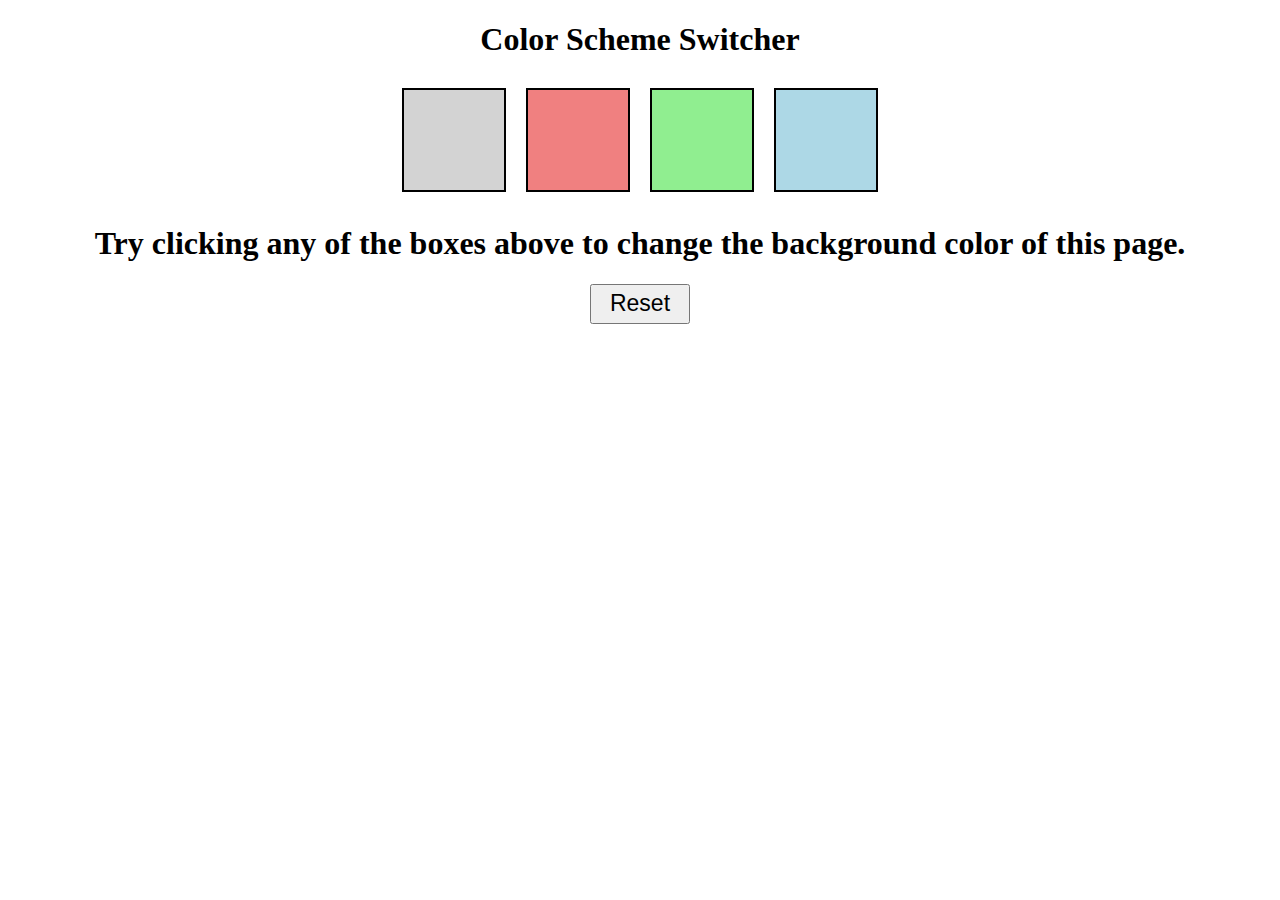
<file: miniProjects/Project1/index.html>
<!DOCTYPE html>
<html lang="en">
  <head>
    <meta charset="UTF-8" />
    <meta name="viewport" content="width=device-width, initial-scale=1.0" />
    <title>Color Scheme Changer</title>
    <link rel="stylesheet" href="style.css" />
  </head>
  <body>
    <h1>Color Scheme Switcher</h1>
    <div class="buttons">
      <span class="button" id="lightgrey"></span>
      <span class="button" id="lightcoral"></span>
      <span class="button" id="lightgreen"></span>
      <span class="button" id="lightblue"></span>
    </div>
    <h1>
      Try clicking any of the boxes above to change the background color of this
      page.
    </h1>
    <button class="reset">Reset</button>
  </body>
  <script src="script.js"></script>
</html>
</file>
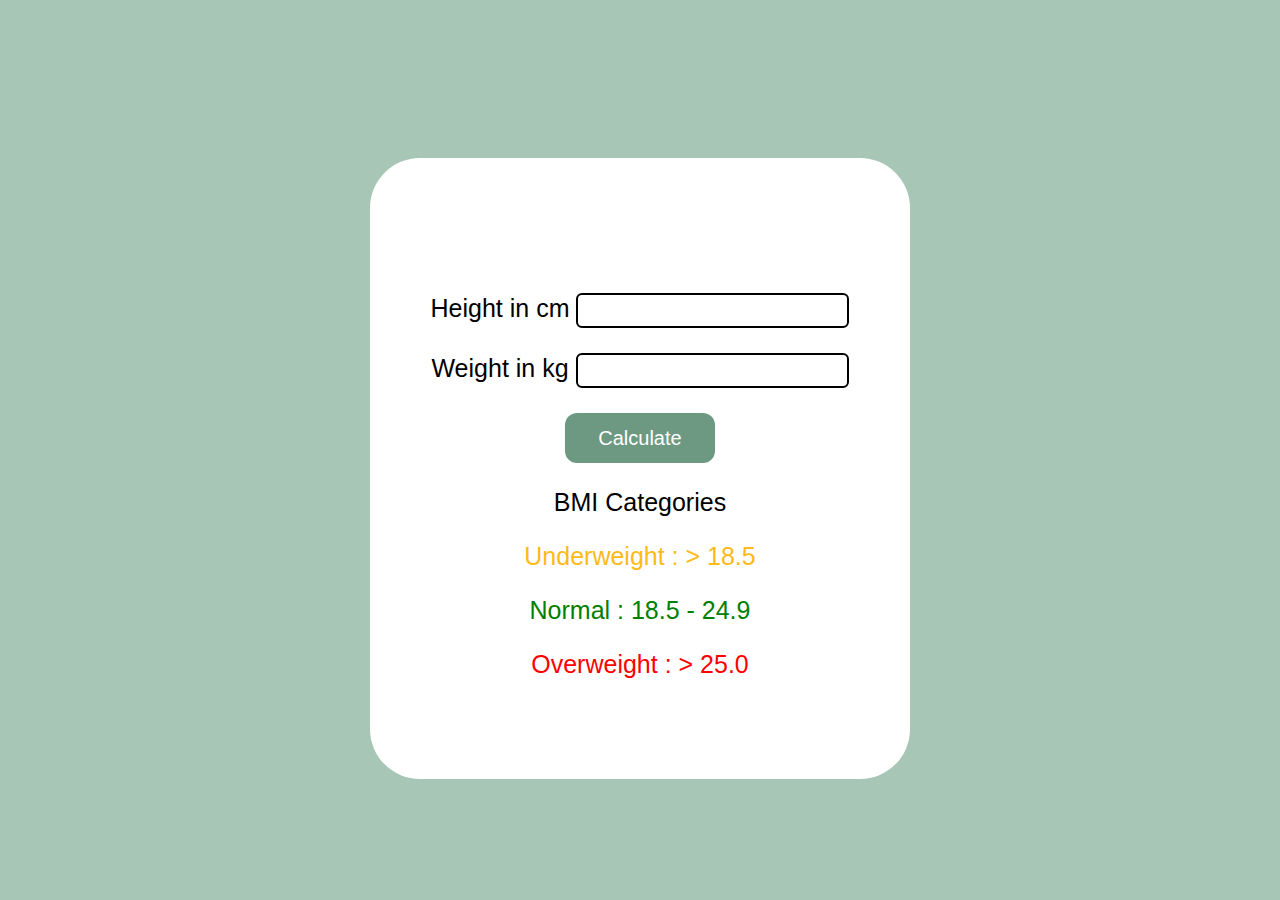
<file: miniProjects/Project2/index.html>
<!DOCTYPE html>
<html lang="en">
  <head>
    <meta charset="UTF-8" />
    <meta name="viewport" content="width=device-width, initial-scale=1.0" />
    <title>BMI Generator</title>
    <link rel="stylesheet" href="style.css" />
  </head>
  <body>
    <div class="container">
      <form>
        <p>
          <label>Height in cm </label>
          <input type="text" id="height" />
        </p>
        <p>
          <label>Weight in kg</label>
          <input type="text" id="weight" />
        </p>
        <button class="calculate" type="submit">Calculate</button>
        <p id="result"></p>

        <span>
          <p>BMI Categories</p>
          <p id="Underweight">Underweight : > 18.5</p>
          <p id="Normal">Normal : 18.5 - 24.9</p>
          <p id="Overweight">Overweight : > 25.0</p>
        </span>
      </form>
    </div>
    <script src="script.js"></script>
  </body>
</html>
</file>
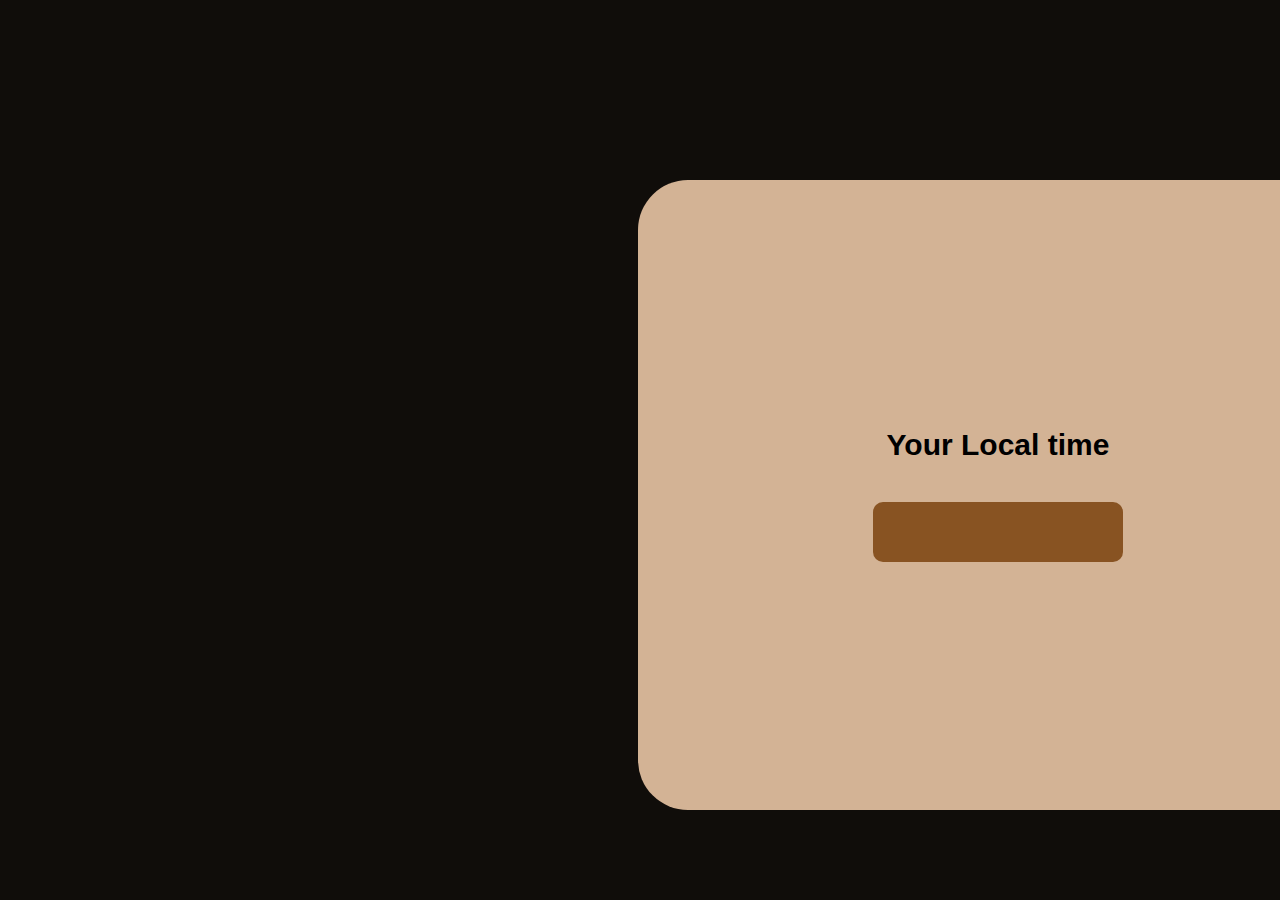
<file: miniProjects/Project3/index.html>
<!DOCTYPE html>
<html lang="en">
  <head>
    <meta charset="UTF-8" />
    <meta name="viewport" content="width=device-width, initial-scale=1.0" />
    <title>Document</title>
    <link rel="stylesheet" href="style.css" />
  </head>
  <body>
    <div class="container">
      <div class="para">Your Local time</div>
      <div class="clock"></div>
    </div>
  </body>
  <script src="script.js"></script>
</html>
</file>
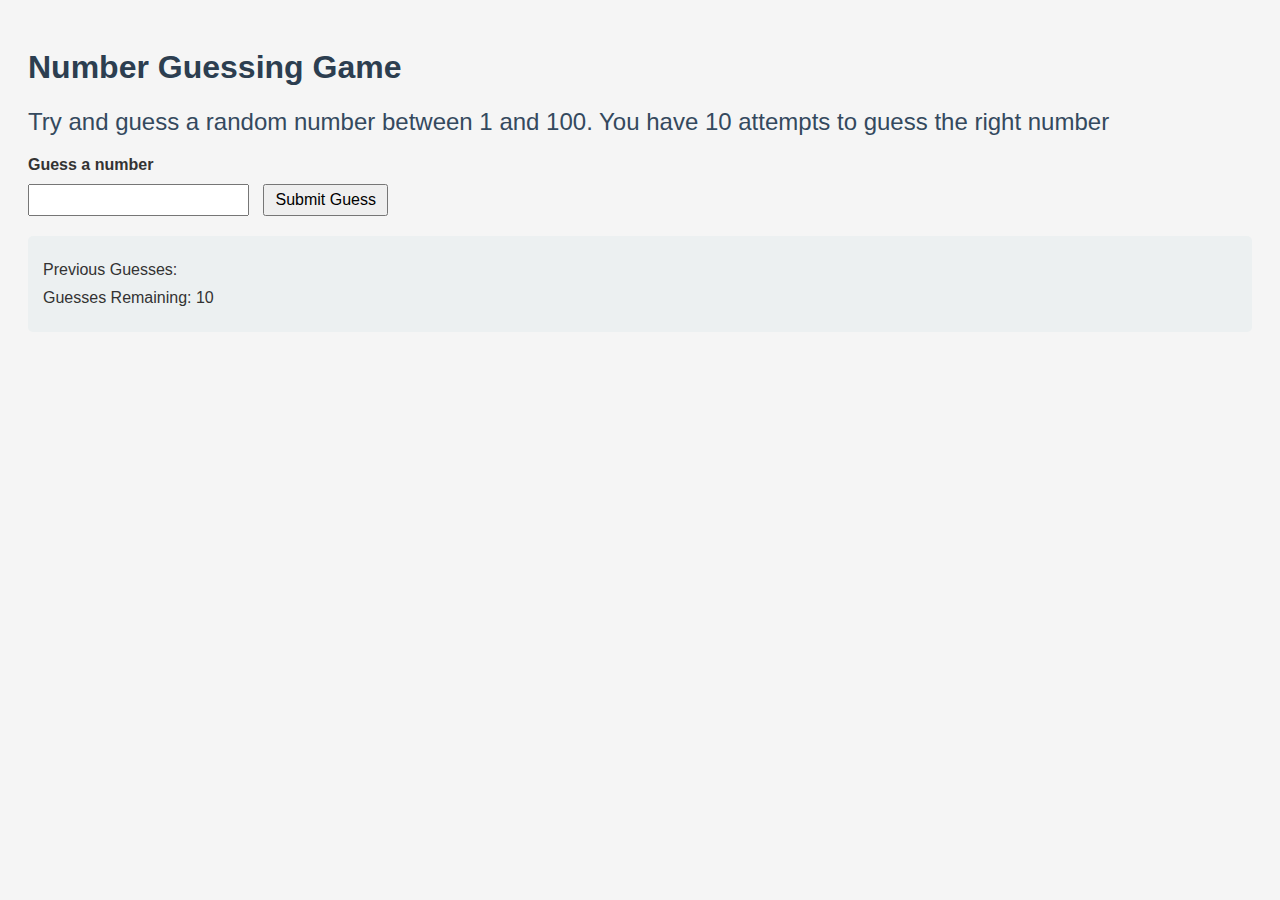
<file: miniProjects/Project4/index.html>
<!DOCTYPE html>
<html lang="en">
  <head>
    <meta charset="UTF-8" />
    <meta name="viewport" content="width=device-width, initial-scale=1.0" />
    <title>Number Guessing Game</title>
    <link rel="stylesheet" href="style.css" />
  </head>
  <body>
    <div id="wrapper">
      <h1>Number Guessing Game</h1>
      <h2>
        Try and guess a random number between 1 and 100. You have 10 attempts to
        guess the right number
      </h2>

      <form class="form">
        <label for="guess" id="guess">Guess a number</label>
        <input type="text" id="guessfield" />
        <input
          type="submit"
          id="subt"
          value="Submit Guess"
          class="guesssubmit"
        />
      </form>

      <div class="resultParas">
        <p>Previous Guesses: <span class="guesses"></span></p>
        <p>Guesses Remaining: <span class="lastResult">10</span></p>
        <p class="lowOrHi"></p>
      </div>
    </div>
    <script src="script.js"></script>
  </body>
</html>
</file>
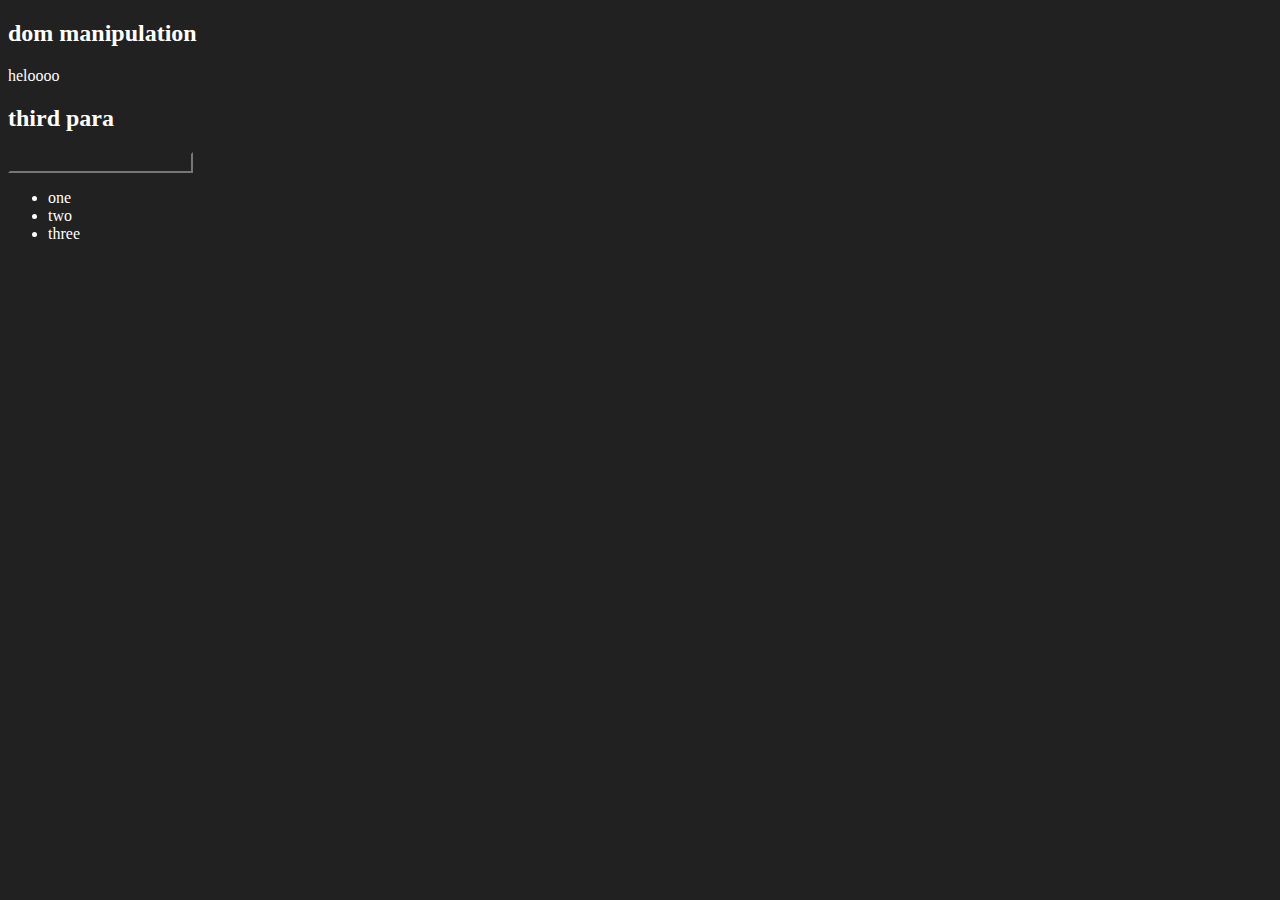
<file: 17-DOM.html>
<!-- on console 
console.log(window)
console.log(window.document)
console.log(document)
console.dir(document) -->

<!DOCTYPE html>
<html lang="en">
  <head>
    <meta charset="UTF-8" />
    <title>DOM</title>
    <style>
      * {
        background-color: #212121;
        color: #fff;
      }
    </style>
  </head>
  <body>
    <div>
      <h2 id="heading" class="para1">
        dom manipulation<span style="display: none"> test text </span>
      </h2>
      <p id="paragraph" class="para2">heloooo</p>
      <h2 class="para3" id="heading2">third para</h2>
      <input type="password" />
      <ul>
        <li class="list-item">one</li>
        <li class="list-item">two</li>
        <li class="list-item">three</li>
      </ul>
    </div>
  </body>
</html>

<!-- GET ELEMENT BY
document.getElementById('heading')
document.getElementById('heading').id
document.getElementById('heading').className
document.getElementById('heading').getAttribute('id')
document.getElementById('heading').getAttribute('class')
document.getElementById('heading').setAttribute('class','test')
title.style.backgroundColor = 'green'
title.style.padding = '40px'
title.style.borderRadius = '25px'
title.textContent
>>>'dom manipulation'
title.innerHTML
>>>'dom manipulation'
title.innerText
>>>'dom manipulation' -->

<!-- DIFFERENCE BETWEEN innerHTML, textContent, innerText
const title = document.getElementById('heading')
title.textContent
>>>'\n        dom manipulation test text \n      '
title.innerText
>>>'dom manipulation'
title.innerHTML
>>>'\n        dom manipulation<span style="display: none"> test text </span>\n      ' 

innertext- shows just the text in that tag
textContent- shows all the content in the inner tags too
innerHTML- shows the text along with the HTML used-->

<!-- QUERY SELECTOR
document.querySelector('h2')    gives the first occurence
>>><h2 id=​"heading" class=​"para1">​…​</h2>​
document.querySelector("#heading2")
>>><h2 class=​"para3" id=​"heading2">​third para​</h2>​
document.querySelector('.para2')
>>>p id=​"paragraph" class=​"para2">​heloooo​</p>​

document.querySelectorAll('h2')    gives all the occurences
>>>NodeList(2) [h2#heading.para1, h2#heading2.para3] -->

<!-- MISCELLANEOUS
document.querySelector('input[type = "password"]')
>>><input type=​"password">​
document.querySelector('p:first-child') -->

<!-- document.querySelector('ul')
>>><ul>​…​</ul>​<li>​::marker​"one"</li>​<li>​…​</li>​<li>​…​</li>​</ul>​
const myul=document.querySelector('ul')
>>>undefined
myul.querySelector('li')
>>><li>​…​</li>​::marker​"one"</li>​
const turnblue = document.querySelector('li')
>>>undefined
turnblue.style.backgroundColor = "blue"
>>>'blue'  turned blue-->

<!-- OPERATING ON NODELIST 
const blah = document.querySelectorAll('li')
>>>undefined
blah
>>>NodeList(3) [li, li, li]
blah.style.backgroundColor = "green"
>>>VM5586:1 Uncaught TypeError: Cannot set properties of undefined (setting 'backgroundColor') at <anonymous>:1:28
(anonymous) @ VM5586:1Understand this errorAI          this error is because a nodelist is similar to array but not an array
blah[0].style.backgroundColor = "green"
>>>'green'     this is how you modify the first element-->

<!-- FOREACH ON NODELIST
document.querySelectorAll('li')
>>>undefined
myul.fo
>>>undefined
myul.forEach((l)=> {
    l.style.backgroundColor = "blue"
} )  -->

<!-- LOOPING ON HTML COLLECTION
const temp = document.getElementsByClassName("list-item")
>>>undefined
temp
>>>HTMLCollection(3) [li.list-item, li.list-item, li.list-item]
temp.forEach(  (l) => {
    console.log(l)
})
>>>VM8580:1 Uncaught TypeError: temp.forEach is not a function at <anonymous>:1:6     This error is because html collections has no forEach function
const convertedarr = Array.from(temp)      conversion into array first
>>>undefined
convertedarr
>>>(3) [li.list-item, li.list-item, li.list-item]
convertedarr.forEach( (li) => {
    li.style.backgroundColor = "brown"
}) -->
</file>
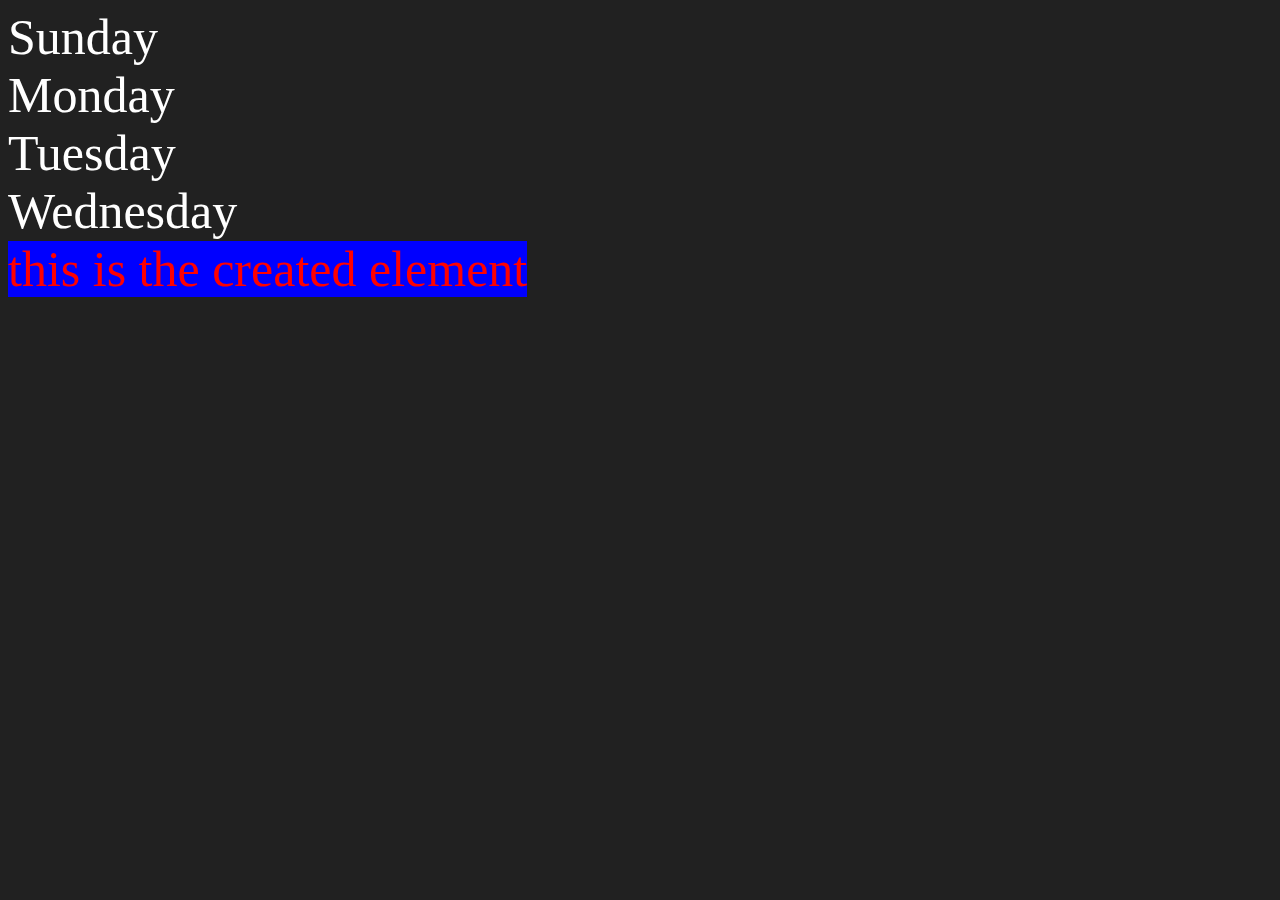
<file: 18-DOM.html>
<!DOCTYPE html>
<html lang="en">
  <head>
    <meta charset="UTF-8" />
    <meta name="viewport" content="width=device-width, initial-scale=1.0" />
    <title>DOM</title>
  </head>
  <body style="background-color: #212121; color: #fff; font-size: 50px">
    <div class="parent">
      <div class="day">Sunday</div>
      <div class="day">Monday</div>
      <div class="day">Tuesday</div>
      <div class="day">Wednesday</div>
    </div>

    <script>
      const parent = document.querySelector(".parent");
      //   console.log(parent);
      //   console.log(parent.children); //HTML Collection
      //   console.log(parent.children[0]);
      //   console.log(parent.children[0].innerHTML);
      //   console.log(parent.children[0].innerText);

      //   for (let i = 0; i < parent.children.length; i++) {
      //     console.log(parent.children[i]);
      //   }

      //   parent.children[0].style.color = "blue"; //sunday in green
      //   parent.children[0].style.backgroundColor = "red"; //sunday in green
      //   console.log(parent.firstElementChild);
      //   console.log(parent.lastElementChild);

      // const dayOne = document.querySelector(".day");
      // console.log(dayOne.parentElement);
      // console.log(dayOne.nextElementSibling);

      //   console.log("nodes: ", parent.childNodes);

      const hey = document.createElement("hey");
      console.log(hey);
      hey.className = "khushi";
      hey.id = Math.round(Math.random() * 10 + 1);

      hey.setAttribute("title", "khushi rawat");
      hey.style.backgroundColor = "blue";
      hey.style.color = "red";
      //   hey.innerText = "this is the created element by DOM";
      const altDiv = document.createTextNode("this is the created element");
      hey.appendChild(altDiv); //this is the alternate approach for adding elements through DOM.

      document.body.appendChild(hey);
    </script>
  </body>
</html>
</file>
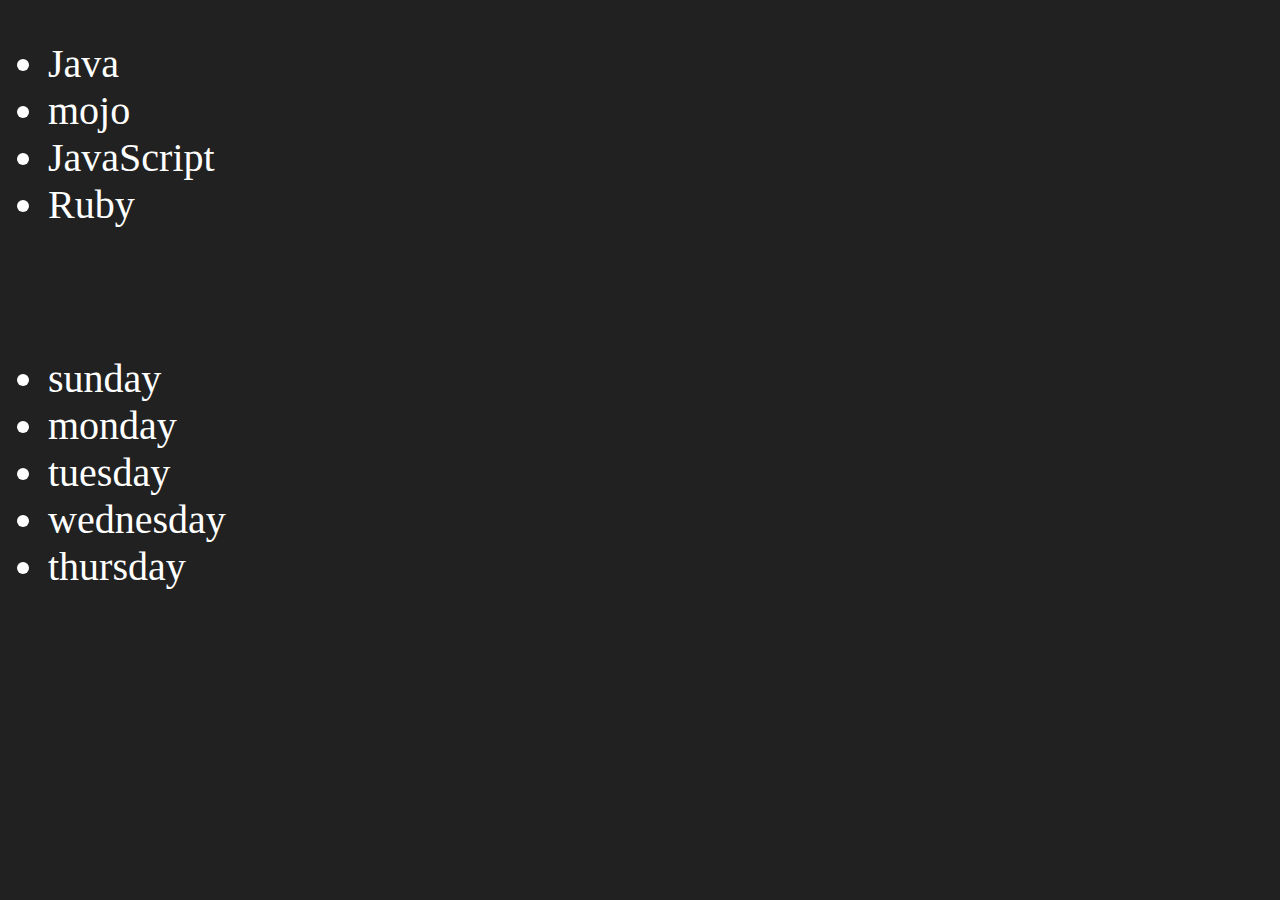
<file: 19-DOM.html>
<!DOCTYPE html>
<html lang="en">
  <head>
    <meta charset="UTF-8" />
    <meta name="viewport" content="width=device-width, initial-scale=1.0" />
    <title>DOM Final hopefully</title>
  </head>
  <body style="background-color: #212121; color: #fff; font-size: 40px">
    <ul class="language">
      <li>Java</li>
    </ul>
    <br />
    <ul class="weekdays">
      <li>sunday</li>
      <li>monday</li>
    </ul>
    <script>
      //adding function
      function addLanguage(langname) {
        const li = document.createElement("li");
        li.innerHTML = `${langname}`;
        document.querySelector(".language").appendChild(li);
      }
      addLanguage("Python");
      addLanguage("JavaScript");
      addLanguage("Ruby");

      //alternate method -optimized
      function optimalFunct(week) {
        const li = document.createElement("li");
        const addDay = document.createTextNode(week);
        li.appendChild(addDay);
        document.querySelector(".weekdays").appendChild(li);
      }

      optimalFunct("tuesday");
      optimalFunct("wednesday");
      optimalFunct("thursday");

      //editing
      const secondLang = document.querySelector("li:nth-child(2)");
      console.log(secondLang);
      const newli = document.createElement("li");
      newli.textContent = "mojo";
      secondLang.replaceWith(newli);

      //remove
      const lastele = document.querySelector("li:nth-child");
      lastele.remove9;
    </script>
  </body>
</html>
</file>
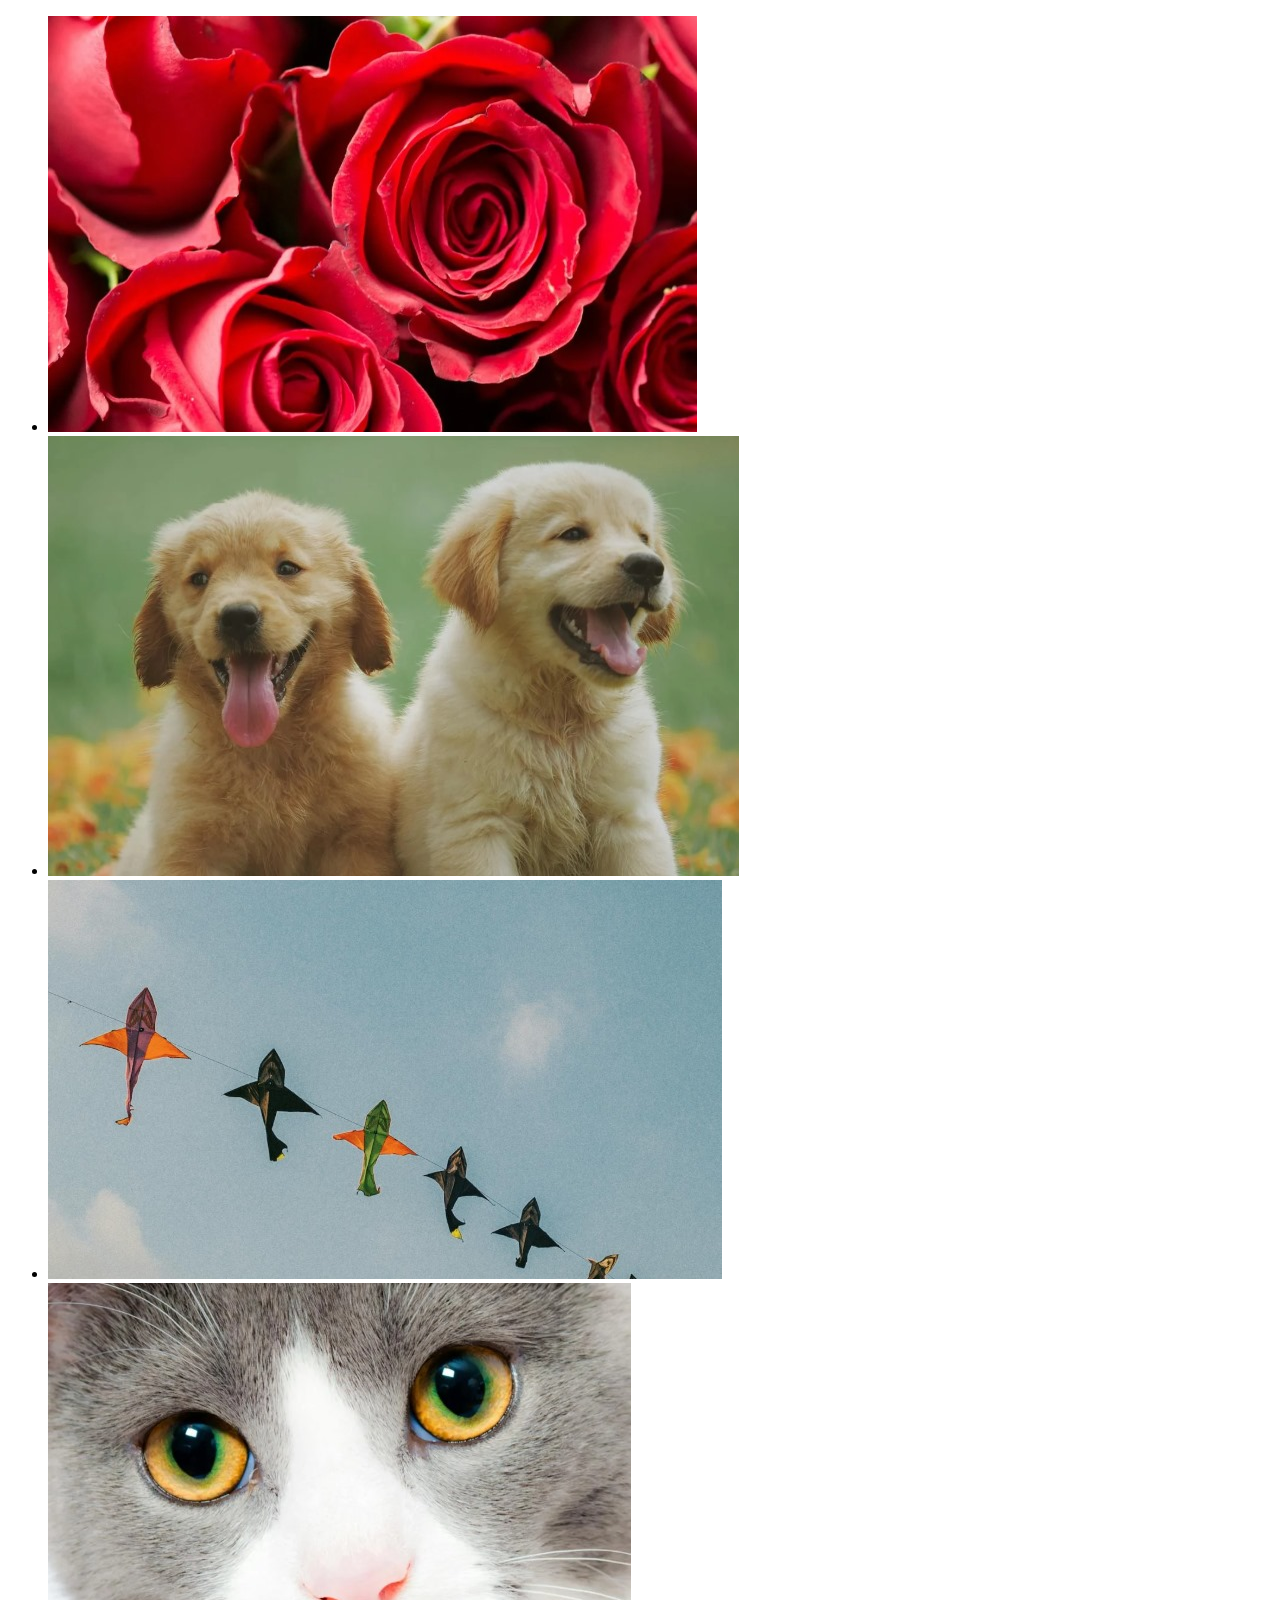
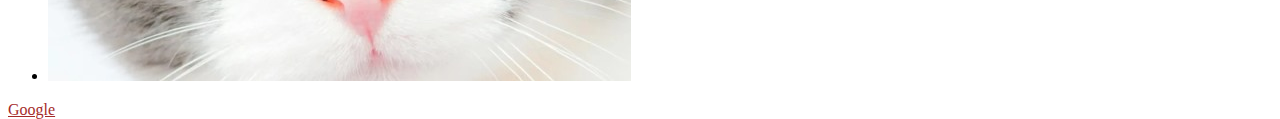
<file: 20-Events.html>
<!DOCTYPE html>
<html lang="en">
  <head>
    <meta charset="UTF-8" />
    <meta name="viewport" content="width=device-width, initial-scale=1.0" />
    <title>Document</title>
    <style>
      div {
        height: 50px;
        width: 50px;
      }
      a {
        color: brown;
      }
    </style>
  </head>
  <body>
    <div>
      <ul id="images">
        <li>
          <img src="images/rose.jpg" id="roses" />
        </li>
        <li>
          <img src="images/dog.jpg" id="dog" />
        </li>
        <li>
          <img src="images/kite.jpg" id="kite" />
          <!-- onclick="alert('kite')"     not preferred -->
        </li>
        <li>
          <img src="images/cat.jpg" id="cat" />
        </li>
      </ul>

      <a id="google" href="https://google.com">Google</a>
    </div>
    <script>
      //   document.getElementById("dog").onclick = function () {
      //     alert("this is a dog");
      //   };

      //attachEvent()
      //jQuery -- on

      //types, timestamp, defaultPrevented,
      //target, toElement, srcElement, currentTarget
      //clientX, clientY, screenX, screenY
      //altkey, ctrlkey, shiftkey, keycode

      // document.getElementById("roses").addEventListener(
      //   "click",
      //   function (e) {
      //     console.log(e);
      //   },
      //   false
      // );

      // //event propagation, bubbling,
      // document.getElementById("images").addEventListener(
      //   "click",
      //   function (e) {
      //     console.log("clicked inside the ul");
      //   },
      //   true
      // );
      // document.getElementById("roses").addEventListener(
      //   "click",
      //   function (e) {
      //     console.log("roses clicked");
      //     e.stopPropagation();
      //   },
      //   true
      // );
      // //clicked inside the ul
      // //roses clicked

      // document.getElementById("google").addEventListener(
      //   "click",
      //   function (e) {
      //     console.log("google clicked");

      //     e.preventDefault();
      //     e.stopPropagation();
      //   },
      //   false
      // );

      //removing the picture on click

      //or
      //removeIt.parentNode.removechild(removeIt);
      document.querySelector("#images").addEventListener(
        "click",
        function (e) {
          console.log(e.target.parentNode);
          if (e.target.tagName === "IMG") {
            console.log(e.target.id);

            let removeIt = e.target.parentNode;
            removeIt.remove();
          }
        },
        false
      );
    </script>
  </body>
</html>
</file>
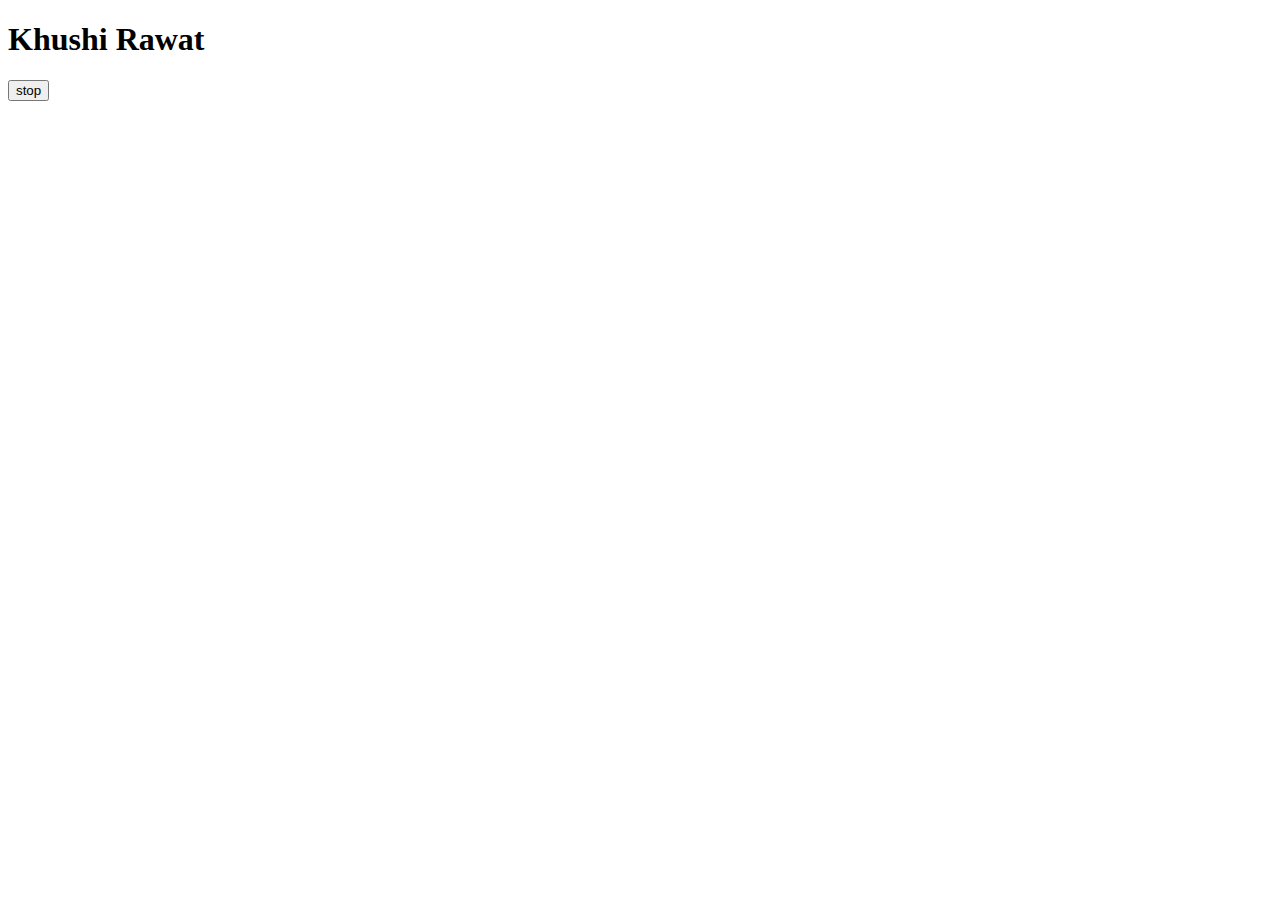
<file: 21-a-Async.html>
<!DOCTYPE html>
<html lang="en">
  <head>
    <meta charset="UTF-8" />
    <meta name="viewport" content="width=device-width, initial-scale=1.0" />
    <title>Project 1</title>
  </head>
  <body>
    <h1>Khushi Rawat</h1>
    <button id="button">stop</button>
  </body>
  <script>
    //console will print khushi after 3 seconds
    const fun1 = function () {
      console.log("khushi");
    };
    setTimeout(fun1, 3000);

    // h1 text will be changed after 2 seconds intervals
    const fun2 = function () {
      document.querySelector("h1").innerHTML = "Wow, it changed";
    };
    setInterval(fun2, 2000);

    //how to stop a setTimeout() by event listeners
    const fun2 = function () {
      document.querySelector("h1").innerHTML = "Wow, it changed";
    };
    const textChanged = setTimeout(fun2, 5000);

    document.querySelector("#button").addEventListener("click", function () {
      clearInterval(textChanged);
      console.log("Stopped!");
    });
  </script>
</html>
</file>
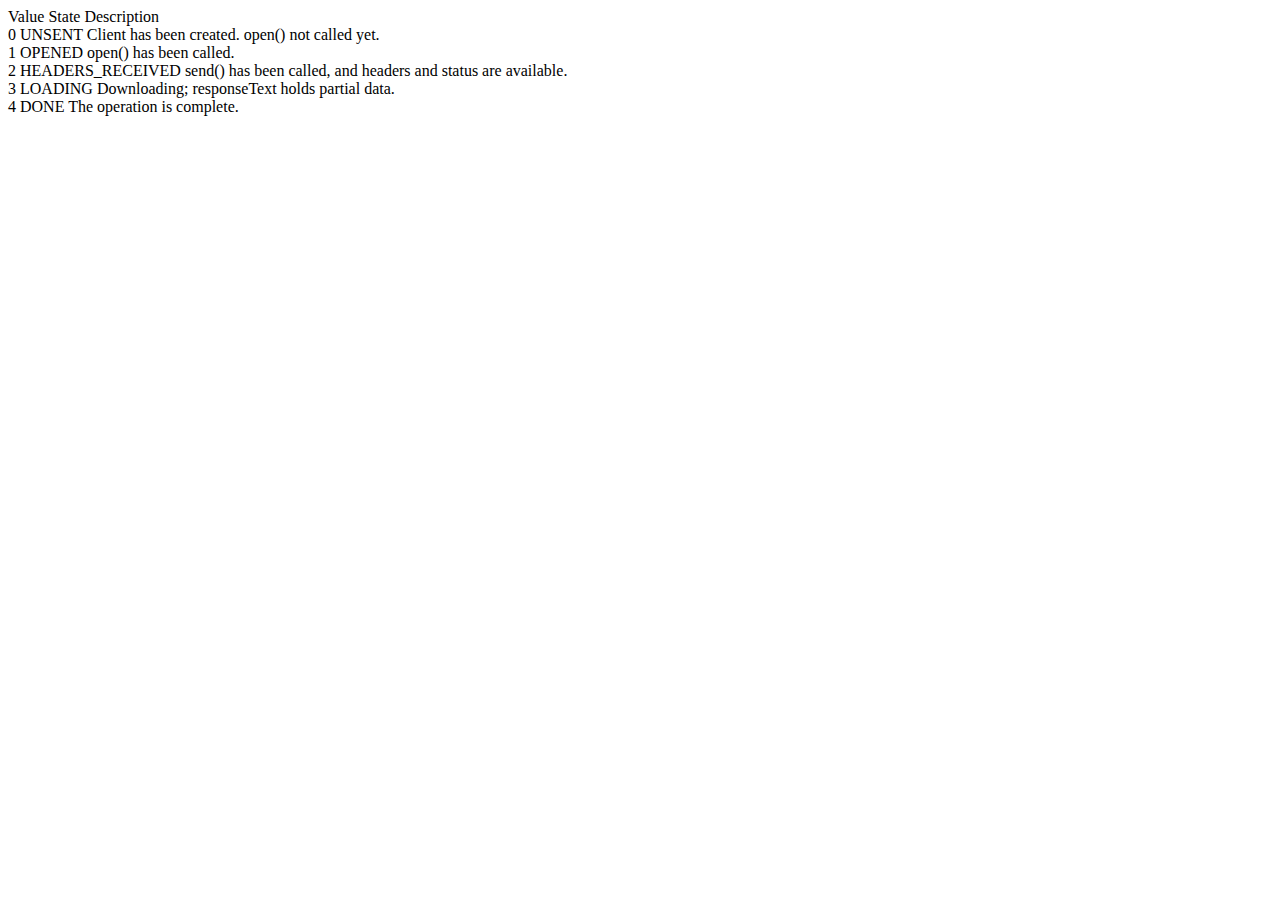
<file: 22-apiReq.html>
<!DOCTYPE html>
<html lang="en">
<head>
    <meta charset="UTF-8">
    <meta name="viewport" content="width=device-width, initial-scale=1.0">
    <title>Document</title>
</head>
<body>
    Value	State	Description <br>
0	UNSENT	Client has been created. open() not called yet.<br>
1	OPENED	open() has been called.<br>
2	HEADERS_RECEIVED	send() has been called, and headers and status are available.<br>
3	LOADING	Downloading; responseText holds partial data.<br>
4	DONE	The operation is complete.<br>
</body>
<script>
    const requestUrl = 'https://api.github.com/users/Rawatkhushi'
    const superman = new XMLHttpRequest();
    superman.open('GET', requestUrl)
    superman.onreadystatechange = function() {
        console.log(superman.readyState);
        if (superman.readyState === 4) {
            console.log(this.responseText);
            
        }
    }
    
    
    superman.send();
</script>
</html>
</file>
<file: miniProjects/Project1/style.css>
.button {
  display: inline-block;
  width: 100px;
  height: 100px;
  border: 2px solid #000;
  margin: 8px;
}

#lightgrey {
  background-color: lightgrey;
}
#lightcoral {
  background-color: lightcoral;
}
#lightgreen {
  background-color: lightgreen;
}
#lightblue {
  background-color: lightblue;
}
* {
  text-align: center;
}
button {
  height: 40px;
  width: 100px;
  font-size: 23px;
}
</file>
<file: miniProjects/Project2/style.css>
* {
  box-sizing: border-box;
}
body {
  background-color: #a7c6b6;
  display: flex;
  align-items: center;
  justify-content: center;
}
.container {
  height: 69vh;
  width: 60vh;
  border: 2px white;
  background-color: #fff;
  text-align: center;
  border-radius: 50px;
  margin-top: 150px;
  padding-top: 110px;
}
p {
  font-size: 25px;
  font-family: Arial, Helvetica, sans-serif;
}
/* #6d9982 */
.calculate {
  height: 50px;
  width: 150px;
  background-color: #6d9982;
  color: #fff;
  border: none;
  border-radius: 12px;
  font-family: Arial, Helvetica, sans-serif;
  font-size: 20px;
  cursor: pointer;
  transition: 0.3s;
}
.calculate:hover {
  background-color: #5c826f;
}
input {
  height: 35px;
  /* padding: 10px; */
  border: 2px solid black;
  border-radius: 6px;
  font-size: 20px;
}

#Underweight {
  color: #feba17;
}
#Normal {
  color: green;
}
#Overweight {
  color: red;
}
</file>
<file: miniProjects/Project3/style.css>
body {
  background-color: #100d0a;
}
.container {
  height: 70vh;
  width: 80vh;
  display: flex;
  flex-direction: column;
  justify-content: center;
  align-items: center;
  margin-left: 70vh;
  margin-right: 70vh;
  margin-top: 20vh;
  border-radius: 50px;
  background-color: #d3b395;
  font-family: "Lucida Sans", "Lucida Sans Regular", "Lucida Grande",
    "Lucida Sans Unicode", Geneva, Verdana, sans-serif;
  font-weight: 700;
}
.para {
  font-size: 30px;
  padding-bottom: 40px;
}
.clock {
  background-color: #885322;
  height: 60px;
  width: 250px;
  border-radius: 10px;
  color: white;
  font-size: 30px;
  display: flex;
  align-items: center;
  justify-content: center;
}
</file>
<file: miniProjects/Project4/style.css>
body {
  font-family: Arial, sans-serif;
  padding: 20px;
  background-color: #f5f5f5;
  color: #333;
}

h1 {
  color: #2c3e50;
}

h2 {
  font-weight: normal;
  color: #34495e;
}

.form {
  margin-top: 20px;
}

#guess {
  display: block;
  margin-bottom: 10px;
  font-weight: bold;
}

#guessfield {
  padding: 5px;
  font-size: 16px;
  margin-right: 10px;
}

.guesssubmit {
  padding: 5px 10px;
  font-size: 16px;
  cursor: pointer;
}

.resultParas {
  margin-top: 20px;
  background-color: #ecf0f1;
  padding: 15px;
  border-radius: 5px;
}

.resultParas p {
  margin: 10px 0;
}
</file>
